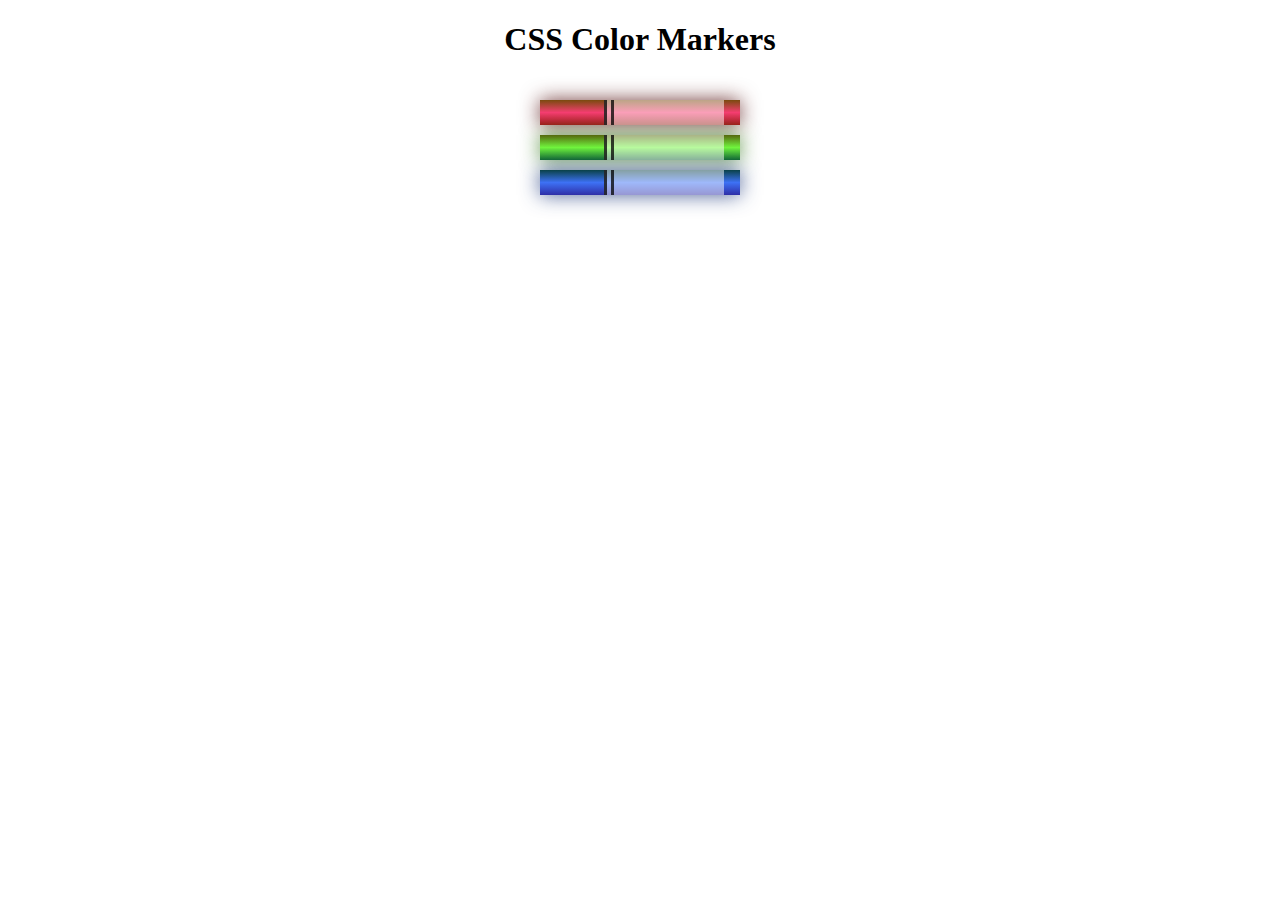
<file: ResposiveWebDesign/stage-1/CSSColors/index.html>
<!DOCTYPE html>
<html lang="en">
  <head>
    <meta charset="utf-8">
    <meta name="viewport" content="width=device-width, initial-scale=1.0">
    <title>Colored Markers</title>
    <link rel="stylesheet" href="styles.css">
  </head>
  <body>
    <h1>CSS Color Markers</h1>
    <div class="container">
      <div class="marker red">
        <div class="cap"></div>
        <div class="sleeve"></div>
      </div>
      <div class="marker green">
        <div class="cap"></div>
        <div class="sleeve"></div>
      </div>
      <div class="marker blue">
        <div class="cap"></div>
        <div class="sleeve"></div>
      </div>
    </div>
  </body>
</html>
</file>
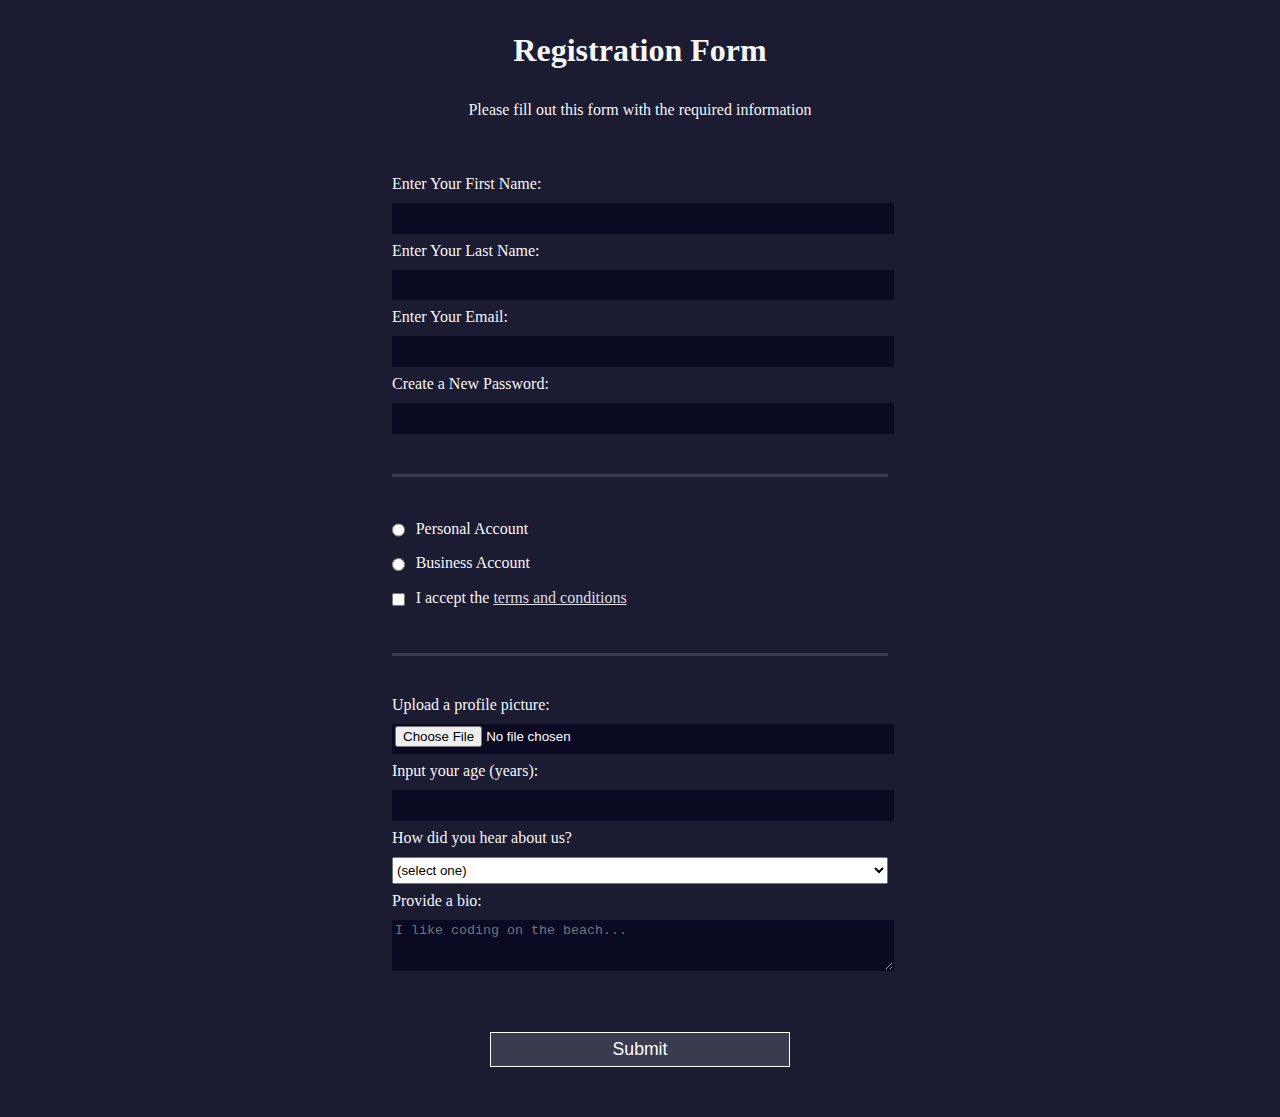
<file: ResposiveWebDesign/stage-1/HTMLForms/index.html>
<!DOCTYPE html>
<html lang="en">
  <head>
    <meta charset="UTF-8">
    <title>Registration Form</title>
    <link rel="stylesheet" href="styles.css" />
  </head>
  <body>
    <h1>Registration Form</h1>
    <p>Please fill out this form with the required information</p>
    <form method="post" action='https://register-demo.freecodecamp.org'>
      <fieldset>
        <label for="first-name">Enter Your First Name: <input id="first-name" name="first-name" type="text" required /></label>
        <label for="last-name">Enter Your Last Name: <input id="last-name" name="last-name" type="text" required /></label>
        <label for="email">Enter Your Email: <input id="email" name="email" type="email" required /></label>
        <label for="new-password">Create a New Password: <input id="new-password" name="new-password" type="password" pattern="[a-z0-5]{8,}" required /></label>
      </fieldset>
      <fieldset>
        <label for="personal-account"><input id="personal-account" type="radio" name="account-type" class="inline" /> Personal Account</label>
        <label for="business-account"><input id="business-account" type="radio" name="account-type" class="inline" /> Business Account</label>
        <label for="terms-and-conditions">
          <input id="terms-and-conditions" type="checkbox" required name="terms-and-conditions" class="inline" /> I accept the <a href="https://www.freecodecamp.org/news/terms-of-service/">terms and conditions</a>
        </label>
      </fieldset>
      <fieldset>
        <label for="profile-picture">Upload a profile picture: <input id="profile-picture" type="file" name="file" /></label>
        <label for="age">Input your age (years): <input id="age" type="number" name="age" min="13" max="120" /></label>
        <label for="referrer">How did you hear about us?
          <select id="referrer" name="referrer">
            <option value="">(select one)</option>
            <option value="1">freeCodeCamp News</option>
            <option value="2">freeCodeCamp YouTube Channel</option>
            <option value="3">freeCodeCamp Forum</option>
            <option value="4">Other</option>
          </select>
        </label>
        <label for="bio">Provide a bio:
          <textarea id="bio" name="bio" rows="3" cols="30" placeholder="I like coding on the beach..."></textarea>
        </label>
      </fieldset>
      <input type="submit" value="Submit" />
    </form>
  </body>
</html>
</file>
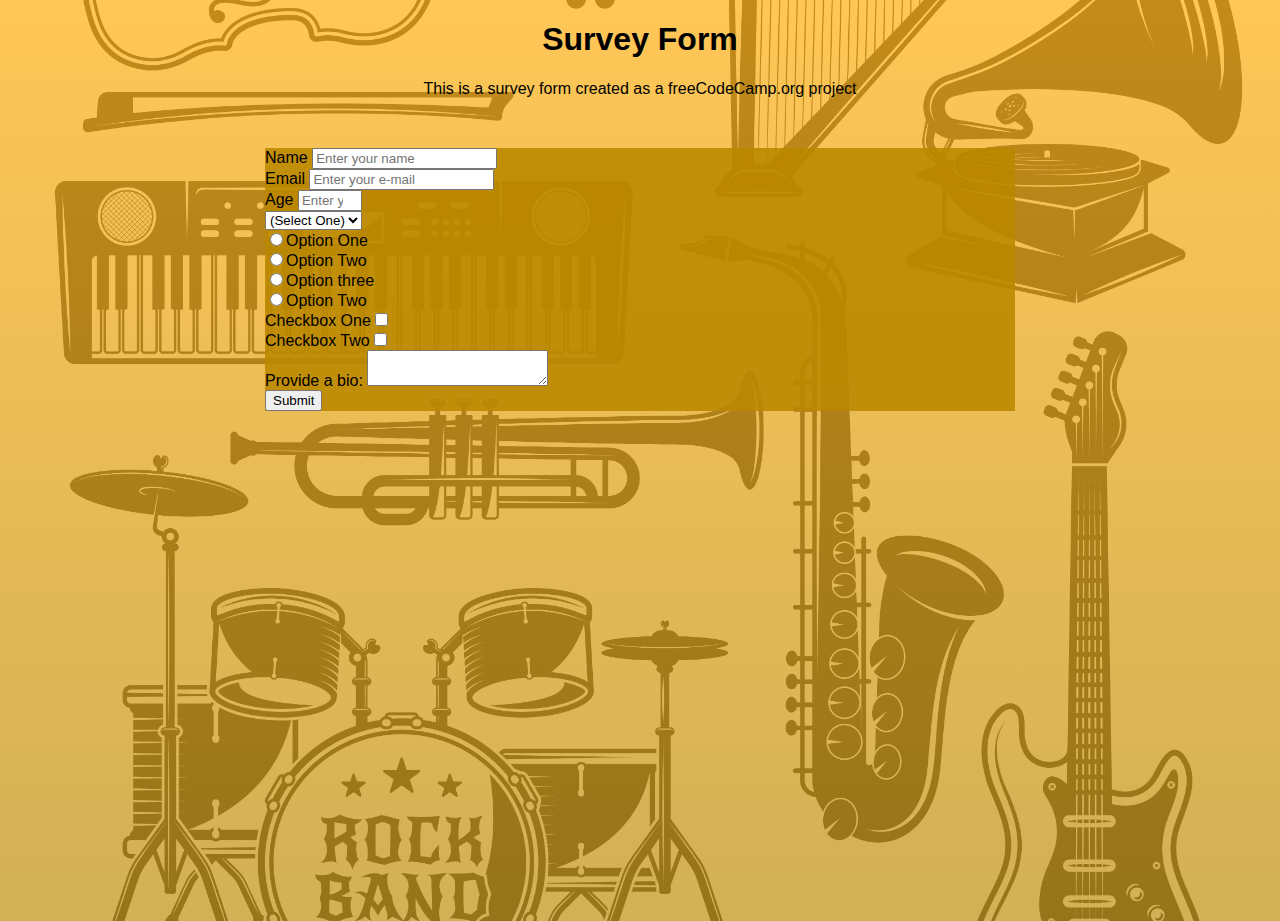
<file: ResposiveWebDesign/stage-1/SurveyForm/index.html>
<!DOCTYPE html>
<html lang="en">

<head>
  <meta charset="UTF-8">
  <meta name="viewport" content="width=device-width, initial-scale=1.0">
  <link rel="stylesheet" href="styles.css">
  <title>Survey Form</title>
</head>

<body>
  <header>
    <h1 id="title">Survey Form</h1>
    <p id="description">This is a survey form created as a freeCodeCamp.org project</p>
  </header>
  <main>
    <form action="" id="survey-form">
      <label id="name-label" for="name">Name <input type="text" name="name" id="name" required placeholder="Enter your name"></label>
      <label id="email-label" for="email">Email <input type="email" name="email" id="email" required placeholder="Enter your e-mail"></label>
      <label id="number-label" for="age">Age <input type="number" name="number" id="number" min="12" max="110"
          placeholder="Enter your age"></label>
      <label for="dropdown">
        <select name="dropdown" id="dropdown">
          <option value="">(Select One)</option>
          <option value="1">Option 1</option>
          <option value="2">Option 2</option>
        </select>
      </label>
      <label for="ratio-one"><input type="radio" id="radio-one" name="first-option" value="option-one">Option One</label>
      <label for="ratio-two"><input type="radio" id="radio-two" name="first-option" value="option-two">Option Two</label>
  
      <label for="ratio-three"><input type="radio" id="radio-three" name="second-option" value="option-three">Option three</label>
      <label for="ratio-four"><input type="radio" id="radio-four" name="second-option" value="option-four">Option Two</label>
      <label for="checkbox-one">Checkbox One<input type="checkbox" name="checkbox-one" id="checkbox-one" value="checkbox-one"></label>
      <label for="checkbox-two">Checkbox Two<input type="checkbox" name="checkbox-two" id="checkbox-two" value="checkbox-two"></label>
  
      <label for="bio">Provide a bio:
        <textarea id="bio" name="bio"></textarea>
      </label>
      <input type="submit" id="submit" value="Submit" />
    </form>
  </main>
</body>

</html>
</file>
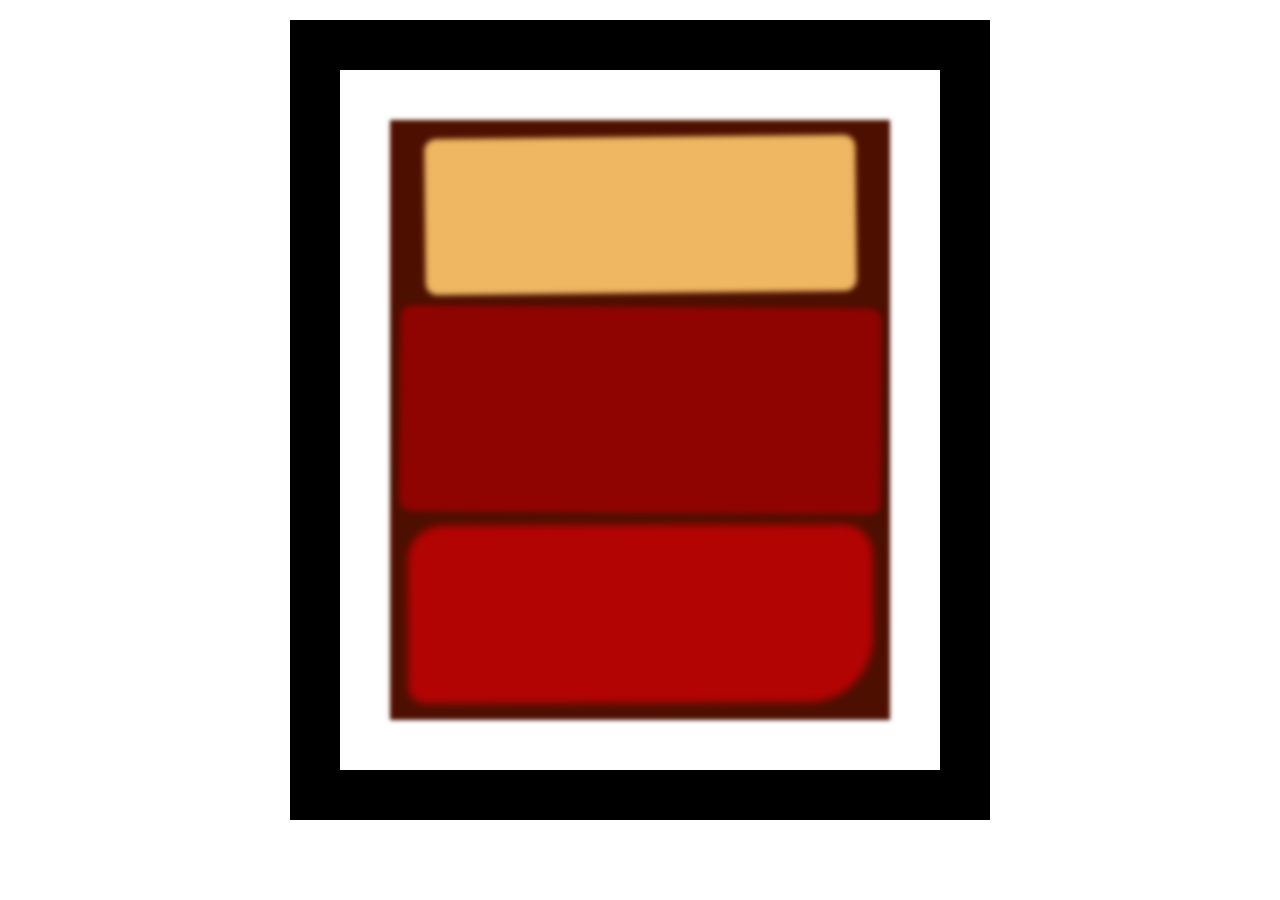
<file: ResposiveWebDesign/stage-2/BoxModel/index.html>
<!DOCTYPE html>
<html lang="en">
  <head>
    <meta charset="UTF-8">
    <title>Rothko Painting</title>
    <link href="./styles.css" rel="stylesheet">
  </head>
  <body>
    <div class="frame">
      <div class="canvas">
        <div class="one"></div>
        <div class="two"></div>
        <div class="three"></div>
      </div>
    </div>
  </body>
</html>
</file>
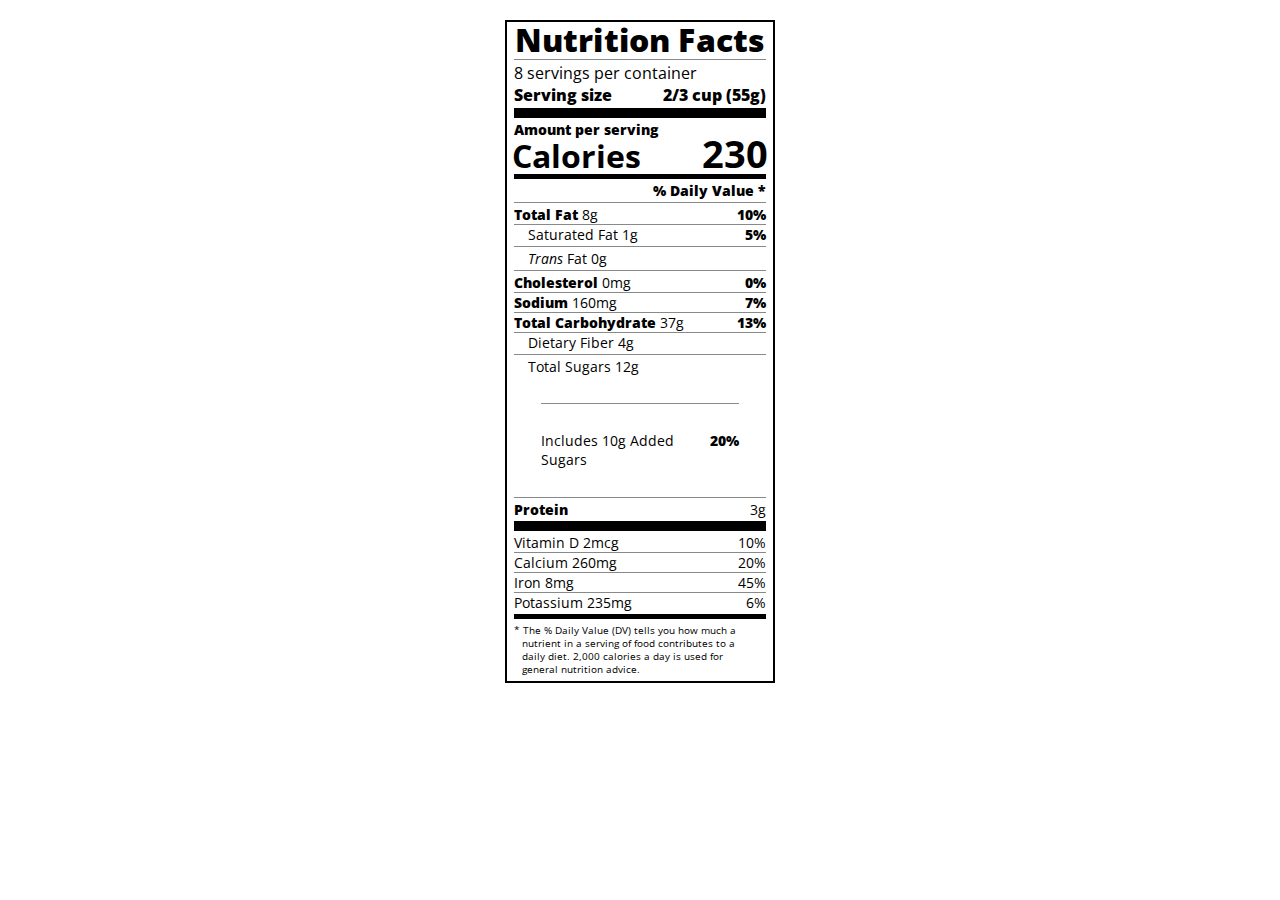
<file: ResposiveWebDesign/stage-2/Typography/index.html>
<!DOCTYPE html>
<html lang="en">
<head>
  <meta charset="UTF-8">
  <meta name="viewport" content="width=device-width, initial-scale=1.0">
  <title>Nutrition Label</title>
  <link rel="stylesheet" href="https://fonts.googleapis.com/css?family=Open+Sans:400,700,800">
  <link rel="stylesheet" href="styles.css">
</head>
<body>
  <div class="label">
    <header>
      <h1 class="bold">Nutrition Facts</h1>
      <div class="divider"></div>
      <p>8 servings per container</p>
      <p class="bold">Serving size <span>2/3 cup (55g)</span></p>
    </header>
    <div class="divider large"></div>
    <div class="calories-info">
      <div class="left-container">
        <h2 class="bold small-text">Amount per serving</h2>
        <p>Calories</p>
      </div>
      <span>230</span>
    </div>
    <div class="divider medium"></div>
    <div class="daily-value small-text">
      <p class="bold right no-divider">% Daily Value *</p>
      <div class="divider"></div>
      <p><span><span class="bold">Total Fat</span> 8g</span> <span class="bold">10%</span></p>
      <p class="indent no-divider">Saturated Fat 1g <span class="bold">5%</span></p>
      <div class="divider"></div>
      <p class="indent no-divider"><span><i>Trans</i> Fat 0g</span></p>
      <div class="divider"></div>
      <p><span><span class="bold">Cholesterol</span> 0mg</span><span class="bold"> 0%</span></p>
      <p><span><span class="bold">Sodium</span> 160mg</span><span class="bold"> 7%</span></p>
      <p><span><span class="bold">Total Carbohydrate</span> 37g</span><span class="bold"> 13%</span></p>
      <p class="indent no-divider">Dietary Fiber 4g</p>
      <div class="divider"></div>
      <p class="indent no-divider">Total Sugars 12g</p>
      <div class="divider double-indent"></div>
      <p class="double-indent no-divider">Includes 10g Added Sugars <span class="bold">20%</span></p>
      <div class="divider"></div>
      <p class="no-divider"><span class="bold">Protein</span> 3g</p>
      <div class="divider large"></div>
      <p>Vitamin D 2mcg <span>10%</span></p>
      <p>Calcium 260mg <span>20%</span></p>
      <p>Iron 8mg <span>45%</span></p>
      <p class="no-divider">Potassium 235mg <span>6%</span></p>
    </div>
    <div class="divider medium"></div>
    <p class="note">* The % Daily Value (DV) tells you how much a nutrient in a serving of food contributes to a daily diet. 2,000 calories a day is used for general nutrition advice.</p>
  </div>
</body>
</html>
</file>
<file: ResposiveWebDesign/stage-1/CSSColors/styles.css>
h1 {
    text-align: center;
  }
  
  .container {
    background-color: rgb(255, 255, 255);
    padding: 10px 0;
  }
  
  .marker {
    width: 200px;
    height: 25px;
    margin: 10px auto;
  }
  
  .cap {
    width: 60px;
    height: 25px;
  }
  
  .sleeve {
    width: 110px;
    height: 25px;
    background-color: rgba(255, 255, 255, 0.5);
    border-left: 10px double rgba(0, 0, 0, 0.75);
  }
  
  .cap, .sleeve {
    display: inline-block;
  }
  
  .red {
    background: linear-gradient(rgb(122, 74, 14), rgb(245, 62, 113), rgb(162, 27, 27));
    box-shadow: 0 0 20px 0 rgba(83, 14, 14, 0.8);
  }
  
  .green {
    background: linear-gradient(#55680D, #71F53E, #116C31);
    box-shadow: 0 0 20px 0 #3B7E20CC;
  }
  .blue {
    background: linear-gradient(hsl(186, 76%, 16%), hsl(223, 90%, 60%), hsl(240, 56%, 42%));
    box-shadow: 0 0 20px 0 hsla(223, 59%, 31%, 0.8);
  }
</file>
<file: ResposiveWebDesign/stage-1/HTMLForms/styles.css>
body {
    width: 100%;
    height: 100vh;
    margin: 0;
    background-color: #1b1b32;
    color: #f5f6f7;
    font-family: Tahoma;
    font-size: 16px;
  }
  
  h1, p {
    margin: 1em auto;
    text-align: center;
  }
  
  form {
    width: 60vw;
    max-width: 500px;
    min-width: 300px;
    margin: 0 auto;
    padding-bottom: 2em;
  }
  
  fieldset {
    border: none;
    padding: 2rem 0;
    border-bottom: 3px solid #3b3b4f;
  }
  
  fieldset:last-of-type {
    border-bottom: none;
  }
  
  label {
    display: block;
    margin: 0.5rem 0;
  }
  
  input,
  textarea,
  select {
    margin: 10px 0 0 0;
    width: 100%;
    min-height: 2em;
  }
  
  input, textarea {
    background-color: #0a0a23;
    border: 1px solid #0a0a23;
    color: #ffffff;
  }
  
  .inline {
    width: unset;
    margin: 0 0.5em 0 0;
    vertical-align: middle;
  }
  
  input[type="submit"] {
    display: block;
    width: 60%;
    margin: 1em auto;
    height: 2em;
    font-size: 1.1rem;
    background-color: #3b3b4f;
    border-color: white;
    min-width: 300px;
  }
  
  input[type="file"] {
    padding: 1px 2px;
  }
  
  a {
    color: #dfdfe2;
  }
</file>
<file: ResposiveWebDesign/stage-1/SurveyForm/styles.css>
* {
    box-sizing: border-box;
    
}

html {
    font-size: 16px;
}

body {
    font-family: Helvetica, sans-serif;
    background-image: linear-gradient(#ffaa00a9, #bb8800a9), url(./img/34982.jpg);
    background-size: 100%;
    background-position: center;
    background-repeat: no-repeat;
    min-width: 100vh;
    min-height: 100vh;
    margin: 0px;
    padding: 0px;
    
}
header {
    text-align: center;
}

main {
    display: block;
    background-color: #bb8800e0;
    margin: 3.125rem auto 0 auto;
    max-width: 750px;
}

label {
    display:block
}
</file>
<file: ResposiveWebDesign/stage-2/BoxModel/styles.css>
.canvas {
  width: 500px;
  height: 600px;
  background-color: #4d0f00;
  overflow: hidden;
  filter: blur(2px);
}

.frame {
  border: 50px solid black;
  width: 500px;
  padding: 50px;
  margin: 20px auto;
}

.one {
  width: 425px;
  height: 150px;
  background-color: #efb762;
  margin: 20px auto;
  box-shadow: 0 0 3px 3px #efb762;
  border-radius: 9px;
  transform: rotate(-0.6deg);
}

.two {
  width: 475px;
  height: 200px;
  background-color: #8f0401;
  margin: 0 auto 20px;
  box-shadow: 0 0 3px 3px #8f0401;
  border-radius: 8px 10px;
  transform: rotate(0.4deg);
}

.one, .two {
  filter: blur(1px);
}

.three {
  width: 91%;
  height: 28%;
  background-color: #b20403;
  margin: auto;
  filter: blur(2px);
  box-shadow: 0 0 5px 5px #b20403;
  border-radius: 30px 25px 60px 12px;
  transform: rotate(-0.2deg);
}
</file>
<file: ResposiveWebDesign/stage-2/Typography/styles.css>
* {
  box-sizing: border-box;
}

html {
  font-size: 16px;
}

body {
  font-family: "Open Sans", sans-serif;
}

.label {
  border: 2px solid black;
  width: 270px;
  margin: 20px auto;
  padding: 0 7px;
}

header h1 {
  text-align: center;
  margin: -4px 0;
  letter-spacing: 0.15px;
}

p {
  margin: 0;
  display: flex;
  justify-content: space-between;
}

.divider {
  border-bottom: 1px solid #888989;
  margin: 2px 0;
}

.bold {
  font-weight: 800;
}

.large {
  height: 10px;
}

.large, .medium {
  background-color: black;
  border: 0;
}

.medium {
  height: 5px;
}

.small-text {
  font-size: 0.85rem;
}

.calories-info {
  display: flex;
  justify-content: space-between;
  align-items: flex-end;
}

.calories-info h2 {
  margin: 0;
}

.left-container p {
  margin: -5px -2px;
  font-size: 2em;
  font-weight: 700;
}

.calories-info span {
  font-size: 2.4em;
  font-weight: 700;
  margin:  -7px -2px;
}

.right {
  justify-content: flex-end;
}

.indent {
  margin-left: 1em;
}

.double-indent {
  margin: 2em;
}

.daily-value p:not(.no-divider) {
  border-bottom: 1px  solid #888989;
}

.note {
  font-size: 0.6rem;
  margin: 5px 0;
  padding: 0 8px;
  text-indent: -8px;
}
</file>
